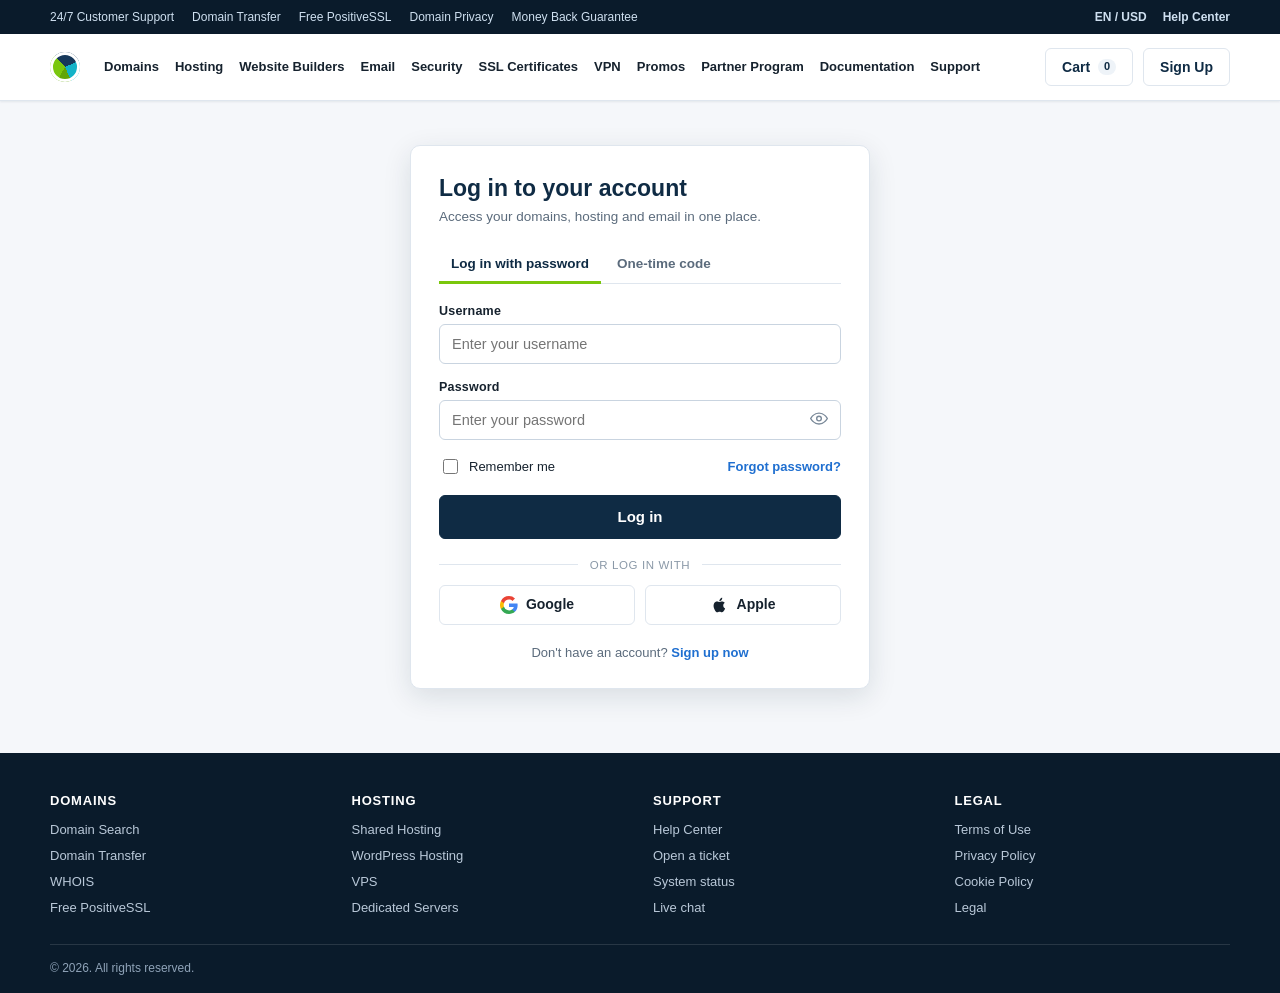
<file: index.html>
<!DOCTYPE html>
<html lang="en">
<head>
<meta charset="UTF-8" />
<meta name="viewport" content="width=device-width, initial-scale=1" />
<title>Log in | Account</title>
<meta name="description" content="Log in to your account to manage domains, hosting and email." />
<link rel="stylesheet" href="assets/styles.css" />
</head>
<body>

<!-- ======================= TOP UTILITY BAR ======================= -->
<div class="utility-bar">
  <div class="wrap utility-inner">
    <ul class="utility-list">
      <li><a href="#" data-demo="24/7 Customer Support">24/7 Customer Support</a></li>
      <li><a href="#" data-demo="Domain Transfer">Domain Transfer</a></li>
      <li><a href="#" data-demo="Free PositiveSSL">Free PositiveSSL</a></li>
      <li><a href="#" data-demo="Domain Privacy">Domain Privacy</a></li>
      <li><a href="#" data-demo="Money Back Guarantee">Money Back Guarantee</a></li>
    </ul>
    <div class="utility-right">
      <button type="button" class="linkish" data-demo="Language &amp; Currency">EN / USD</button>
      <button type="button" class="linkish" data-demo="Help Center">Help Center</button>
    </div>
  </div>
</div>

<!-- ======================= HEADER ======================= -->
<header class="site-header">
  <div class="wrap header-inner">
    <a class="logo" href="#" data-demo="Home">
      <span class="logo-mark" aria-hidden="true"></span>
    </a>

    <nav class="main-nav" aria-label="Main">
      <ul>
        <li><a href="#" data-demo="Domains">Domains</a></li>
        <li><a href="#" data-demo="Hosting">Hosting</a></li>
        <li><a href="#" data-demo="Website Builders">Website Builders</a></li>
        <li><a href="#" data-demo="Email">Email</a></li>
        <li><a href="#" data-demo="Security">Security</a></li>
        <li><a href="#" data-demo="SSL Certificates">SSL Certificates</a></li>
        <li><a href="#" data-demo="VPN">VPN</a></li>
        <li><a href="#" data-demo="Promos">Promos</a></li>
        <li><a href="#" data-demo="Partner Program">Partner Program</a></li>
        <li><a href="#" data-demo="Documentation">Documentation</a></li>
        <li><a href="#" data-demo="Support">Support</a></li>
      </ul>
    </nav>

    <div class="header-actions">
      <button type="button" class="btn btn-ghost" data-demo="Cart (0)">Cart <span class="badge">0</span></button>
      <button type="button" class="btn btn-ghost" data-demo="Sign Up">Sign Up</button>
    </div>
  </div>
</header>

<!-- ======================= DOMAIN SEARCH STRIP ======================= -->
<!-- removed: body is now the centred log-in card only -->

<main class="wrap main-area">

  <!-- ======================= VIEW: LOGIN ======================= -->
  <section id="view-login" class="view">
    <div class="login-layout">

      <!-- login card -->
      <div class="card">
        <div class="card-head">
          <h1>Log in to your account</h1>
          <p class="muted">Access your domains, hosting and email in one place.</p>
        </div>

        <div class="tabs" role="tablist">
          <button class="tab is-active" role="tab" aria-selected="true" data-tab="password">Log in with password</button>
          <button class="tab" role="tab" aria-selected="false" data-tab="otp">One-time code</button>
        </div>

        <!-- password form -->
        <form id="loginForm" class="tabpane" data-pane="password" novalidate>
          <div class="field">
            <label for="username">Username</label>
            <input type="text" id="username" name="username" autocomplete="username"
                   placeholder="Enter your username" spellcheck="false" />
            <p class="field-error" id="err-username" hidden></p>
          </div>

          <div class="field">
            <label for="password">Password</label>
            <div class="pw-wrap">
              <input type="password" id="password" name="password" autocomplete="current-password"
                     placeholder="Enter your password" />
              <button type="button" class="pw-toggle" id="pwToggle" aria-label="Show password">
                <svg viewBox="0 0 24 24" width="20" height="20" fill="none" stroke="currentColor" stroke-width="1.7" stroke-linecap="round" stroke-linejoin="round">
                  <path d="M2 12s3.6-6.5 10-6.5S22 12 22 12s-3.6 6.5-10 6.5S2 12 2 12Z"/>
                  <circle cx="12" cy="12" r="2.8"/>
                </svg>
              </button>
            </div>
            <p class="field-error" id="err-password" hidden></p>
          </div>

          <div class="row-between">
            <label class="check">
              <input type="checkbox" id="remember" />
              <span>Remember me</span>
            </label>
            <a href="#" class="link" data-demo="Forgot password">Forgot password?</a>
          </div>

          <div class="form-alert" id="formAlert" hidden></div>

          <button class="btn btn-primary btn-block" type="submit" id="loginBtn">
            <span class="btn-label">Log in</span>
            <span class="spinner" aria-hidden="true"></span>
          </button>

          <div class="or"><span>or log in with</span></div>

          <div class="social">
            <button type="button" class="btn btn-social" data-demo="Google">
              <svg viewBox="0 0 24 24" width="18" height="18"><path fill="#4285F4" d="M23.5 12.3c0-.8-.1-1.6-.2-2.3H12v4.5h6.4a5.5 5.5 0 0 1-2.4 3.6v3h3.9c2.3-2.1 3.6-5.2 3.6-8.8Z"/><path fill="#34A853" d="M12 24c3.2 0 5.9-1.1 7.9-2.9l-3.9-3a7.2 7.2 0 0 1-10.7-3.8h-4v3.1A12 12 0 0 0 12 24Z"/><path fill="#FBBC05" d="M5.3 14.3a7.2 7.2 0 0 1 0-4.6v-3h-4a12 12 0 0 0 0 10.7l4-3.1Z"/><path fill="#EA4335" d="M12 4.8c1.8 0 3.4.6 4.6 1.8l3.4-3.4A11.6 11.6 0 0 0 12 0 12 12 0 0 0 1.3 6.6l4 3.1A7.2 7.2 0 0 1 12 4.8Z"/></svg>
              Google
            </button>
            <button type="button" class="btn btn-social" data-demo="Apple">
              <svg viewBox="0 0 24 24" width="18" height="18" fill="currentColor"><path d="M16.3 12.7c0-2.4 2-3.6 2.1-3.6-1.1-1.7-2.9-1.9-3.5-1.9-1.5-.2-2.9.9-3.7.9-.8 0-1.9-.9-3.1-.8-1.6 0-3.1.9-3.9 2.4-1.7 2.9-.4 7.2 1.2 9.6.8 1.1 1.7 2.4 3 2.4 1.2 0 1.6-.8 3.1-.8s1.9.8 3.1.7c1.3 0 2.1-1.2 2.9-2.3.9-1.3 1.3-2.6 1.3-2.7 0 0-2.5-1-2.5-3.9ZM14 5.4c.7-.8 1.1-1.9 1-3-1 0-2.1.7-2.8 1.5-.6.7-1.2 1.9-1 3 1.1.1 2.2-.6 2.8-1.5Z"/></svg>
              Apple
            </button>
          </div>

          <p class="signup-cta">Don't have an account? <a href="#" class="link" data-demo="Sign Up">Sign up now</a></p>
        </form>

        <!-- one-time code form -->
        <form id="otpForm" class="tabpane is-hidden" data-pane="otp" novalidate>
          <div class="field">
            <label for="otpUser">Username</label>
            <input type="text" id="otpUser" placeholder="Enter your username" autocomplete="username" spellcheck="false" />
          </div>
          <div class="field">
            <label for="otpCode">One-time code</label>
            <input type="text" id="otpCode" inputmode="numeric" placeholder="6-digit code" maxlength="6" />
            <p class="field-error" id="err-otp" hidden></p>
          </div>
          <button class="btn btn-primary btn-block" type="submit" id="otpBtn">
            <span class="btn-label">Send code</span><span class="spinner" aria-hidden="true"></span>
          </button>
        </form>
      </div>
    </div>
  </section>

  <!-- ======================= VIEW: SMALL "NOT AVAILABLE" ERROR ======================= -->
  <section id="view-unavailable" class="view is-hidden">
    <div class="card mini-error">
      <div class="mini-error-icon" aria-hidden="true">!</div>
      <h2>This service is not available</h2>
      <p>This service is not available in your area at the moment.</p>
      <button class="btn btn-primary" type="button" id="unavailBack">Go back</button>
    </div>
  </section>

  <!-- ======================= VIEW: GEO / LOCATION ERROR ======================= -->
  <section id="view-geo" class="view is-hidden">
    <div class="card geo-card">
      <div class="geo-illustration" aria-hidden="true">
        <svg viewBox="0 0 120 120" width="112" height="112" fill="none" stroke="currentColor" stroke-width="2" stroke-linecap="round" stroke-linejoin="round">
          <circle cx="60" cy="60" r="46"/>
          <path d="M14 60h92M60 14c14 14 14 78 0 92M60 14c-14 14-14 78 0 92"/>
          <path d="M25 42h70M25 78h70"/>
          <circle cx="60" cy="60" r="46" stroke-dasharray="4 6"/>
        </svg>
        <span class="geo-pin">
          <svg viewBox="0 0 24 24" width="26" height="26" fill="currentColor"><path d="M12 2a7 7 0 0 0-7 7c0 5.2 7 13 7 13s7-7.8 7-13a7 7 0 0 0-7-7Zm0 9.5A2.5 2.5 0 1 1 12 6.5a2.5 2.5 0 0 1 0 5Z"/></svg>
        </span>
        <span class="geo-slash"></span>
      </div>

      <h1>Sorry, this service is not supported in your location area</h1>
      <p class="geo-sub">
        This service is not available in your location area at the moment,
        so we could not complete your sign in.
      </p>

      <div class="geo-actions">
        <button class="btn btn-primary" type="button" id="geoBack">Back to log in</button>
        <button class="btn btn-ghost" type="button" data-demo="Contact Support">Contact support</button>
        <button class="btn btn-ghost" type="button" data-demo="Learn about supported countries">Supported countries</button>
      </div>

      <p class="geo-fine">
        If you believe this is a mistake, your ISP may be routing traffic through a restricted region.
        Try again later, or <a href="#" class="link" data-demo="Contact Support">contact our support team</a>.
      </p>
    </div>
  </section>

  <!-- ======================= VIEW: SUCCESS ======================= -->
  <section id="view-ok" class="view is-hidden">
    <div class="card ok-card">
      <div class="ok-badge">✓</div>
      <h1>Welcome back</h1>
      <p class="geo-sub">
        Authentication succeeded. Your account area is loading.
      </p>
      <div class="geo-actions">
        <button class="btn btn-primary" type="button" id="okBack">Log out</button>
        <button class="btn btn-ghost" type="button" data-demo="Go to Dashboard">Go to dashboard</button>
      </div>
    </div>
  </section>

</main>

<!-- ======================= FOOTER ======================= -->
<footer class="site-footer">
  <div class="wrap footer-grid">
    <div>
      <h4>Domains</h4>
      <ul>
        <li><a href="#" data-demo="Domain Search">Domain Search</a></li>
        <li><a href="#" data-demo="Domain Transfer">Domain Transfer</a></li>
        <li><a href="#" data-demo="WHOIS">WHOIS</a></li>
        <li><a href="#" data-demo="Free PositiveSSL">Free PositiveSSL</a></li>
      </ul>
    </div>
    <div>
      <h4>Hosting</h4>
      <ul>
        <li><a href="#" data-demo="Shared Hosting">Shared Hosting</a></li>
        <li><a href="#" data-demo="WordPress Hosting">WordPress Hosting</a></li>
        <li><a href="#" data-demo="VPS">VPS</a></li>
        <li><a href="#" data-demo="Dedicated Servers">Dedicated Servers</a></li>
      </ul>
    </div>
    <div>
      <h4>Support</h4>
      <ul>
        <li><a href="#" data-demo="Help Center">Help Center</a></li>
        <li><a href="#" data-demo="Support Ticket">Open a ticket</a></li>
        <li><a href="#" data-demo="Status">System status</a></li>
        <li><a href="#" data-demo="Live Chat">Live chat</a></li>
      </ul>
    </div>
    <div>
      <h4>Legal</h4>
      <ul>
        <li><a href="#" data-demo="Terms of Use">Terms of Use</a></li>
        <li><a href="#" data-demo="Privacy Policy">Privacy Policy</a></li>
        <li><a href="#" data-demo="Cookie Policy">Cookie Policy</a></li>
        <li><a href="#" data-demo="Legal">Legal</a></li>
      </ul>
    </div>
  </div>
  <div class="wrap footer-bottom">
    <p>© 2026. All rights reserved.</p>
  </div>
</footer>



<script src="assets/app.js"></script>
</body>
</html>
</file>
<file: assets/styles.css>
/* ===========================================================
   ACCOUNT LOGIN PAGE — DEMO MOCK
   Offline simulation stylesheet
   =========================================================== */

:root {
  --navy-900: #0a1b2b;
  --navy-800: #0f2b44;
  --navy-700: #16385a;
  --navy-100: #eef3f8;
  --ink: #16222e;
  --ink-soft: #5b6b7c;
  --line: #dfe6ee;
  --accent: #7ac70c;
  --accent-dark: #61a506;
  --accent-soft: #f2fbe6;
  --danger: #d13438;
  --danger-soft: #fdecec;
  --radius: 10px;
  --shadow-sm: 0 1px 2px rgba(16, 38, 60, .08);
  --shadow-md: 0 8px 28px rgba(16, 38, 60, .12);
  --shadow-lg: 0 20px 50px rgba(16, 38, 60, .16);
  --font: "Segoe UI", Roboto, "Helvetica Neue", Arial, system-ui, -apple-system, sans-serif;
}

* { box-sizing: border-box; }

html, body {
  margin: 0;
  padding: 0;
}

body {
  font-family: var(--font);
  color: var(--ink);
  background: #f5f7fa;
  -webkit-font-smoothing: antialiased;
  display: flex;
  flex-direction: column;
  min-height: 100vh;
}

a { color: inherit; }

.wrap {
  width: min(1180px, 100% - 32px);
  margin-inline: auto;
}

.sr-only {
  position: absolute;
  width: 1px; height: 1px;
  padding: 0; margin: -1px;
  overflow: hidden;
  clip: rect(0 0 0 0);
  white-space: nowrap;
  border: 0;
}

.is-hidden { display: none !important; }

/* ======================= BUTTONS ======================= */
.btn {
  display: inline-flex;
  align-items: center;
  justify-content: center;
  gap: 8px;
  border: 1px solid transparent;
  border-radius: 6px;
  padding: 10px 16px;
  font: 600 14px/1.2 var(--font);
  cursor: pointer;
  text-decoration: none;
  transition: background .16s ease, border-color .16s ease, color .16s ease, transform .06s ease, box-shadow .16s ease;
  white-space: nowrap;
}
.btn:active { transform: translateY(1px); }

.btn-primary {
  background: var(--navy-800);
  color: #fff;
  border-color: var(--navy-800);
}
.btn-primary:hover { background: var(--navy-700); border-color: var(--navy-700); }

.btn-ghost {
  background: #fff;
  color: var(--navy-800);
  border-color: var(--line);
}
.btn-ghost:hover { border-color: #b9c7d6; background: #f7fafd; }

.btn-block { width: 100%; padding: 12px 16px; font-size: 15px; }

.btn-social {
  flex: 1;
  background: #fff;
  color: var(--ink);
  border-color: var(--line);
}
.btn-social:hover { background: #f7fafd; border-color: #b9c7d6; }

.linkish {
  background: none;
  border: 0;
  color: inherit;
  font: 600 12px/1 var(--font);
  cursor: pointer;
  padding: 0;
}
.linkish:hover { text-decoration: underline; }

.link { color: #1f6fd0; font-weight: 600; text-decoration: none; }
.link:hover { text-decoration: underline; }

/* ======================= TOP UTILITY BAR ======================= */
.utility-bar {
  background: var(--navy-900);
  color: #cfe0f0;
  font-size: 12px;
}
.utility-inner {
  display: flex;
  align-items: center;
  justify-content: space-between;
  min-height: 34px;
  gap: 16px;
  flex-wrap: wrap;
}
.utility-list {
  display: flex;
  gap: 18px;
  list-style: none;
  margin: 0;
  padding: 0;
  flex-wrap: wrap;
}
.utility-list a { color: #cfe0f0; text-decoration: none; }
.utility-list a:hover { color: #fff; text-decoration: underline; }
.utility-right { display: flex; gap: 16px; align-items: center; }
.utility-right .linkish { color: #cfe0f0; }
.utility-right .linkish:hover { color: #fff; }

/* ======================= HEADER ======================= */
.site-header {
  background: #fff;
  border-bottom: 1px solid var(--line);
  position: sticky;
  top: 0;
  z-index: 30;
  box-shadow: var(--shadow-sm);
}
.header-inner {
  display: flex;
  align-items: center;
  gap: 24px;
  min-height: 66px;
}
.logo {
  display: inline-flex;
  align-items: center;
  gap: 8px;
  text-decoration: none;
  flex-shrink: 0;
}
.logo-mark {
  width: 30px; height: 30px;
  border-radius: 50%;
  background: conic-gradient(from 210deg, var(--accent) 0 30%, var(--navy-700) 30% 60%, #12b3c8 60% 85%, var(--accent-dark) 85% 100%);
  box-shadow: inset 0 0 0 3px #fff;
}

.main-nav { flex: 1; min-width: 0; }
.main-nav ul {
  display: flex;
  gap: 16px;
  list-style: none;
  margin: 0;
  padding: 0;
  flex-wrap: wrap;
}
.main-nav a {
  text-decoration: none;
  font: 600 13px/1 var(--font);
  color: var(--ink);
  padding: 6px 0;
  display: inline-block;
  border-bottom: 2px solid transparent;
}
.main-nav a:hover { color: var(--navy-700); border-bottom-color: var(--accent); }

.header-actions { display: flex; align-items: center; gap: 10px; flex-shrink: 0; }
.badge {
  display: inline-block;
  min-width: 18px;
  padding: 1px 5px;
  border-radius: 9px;
  background: var(--navy-100);
  color: var(--navy-800);
  font-size: 11px;
  font-weight: 700;
  text-align: center;
}


/* ======================= MAIN LAYOUT ======================= */
.main-area { flex: 1; padding: 44px 0 64px; }

.login-layout {
  display: flex;
  justify-content: center;
  align-items: flex-start;
}
.login-layout .card { width: min(460px, 100%); }

.card {
  background: #fff;
  border: 1px solid var(--line);
  border-radius: var(--radius);
  box-shadow: var(--shadow-md);
  padding: 28px;
}
.card-head h1 {
  margin: 0 0 6px;
  font: 700 23px/1.25 var(--font);
  color: var(--navy-800);
}
.muted { margin: 0; color: var(--ink-soft); font-size: 13.5px; }

/* ======================= TABS ======================= */
.tabs {
  display: flex;
  gap: 4px;
  margin: 22px 0 20px;
  border-bottom: 1px solid var(--line);
}
.tab {
  background: none;
  border: 0;
  border-bottom: 3px solid transparent;
  margin-bottom: -1px;
  padding: 10px 12px;
  font: 700 13.5px var(--font);
  color: var(--ink-soft);
  cursor: pointer;
}
.tab:hover { color: var(--navy-800); }
.tab.is-active { color: var(--navy-800); border-bottom-color: var(--accent); }

/* ======================= FIELDS ======================= */
.field { margin-bottom: 16px; }
.field label {
  display: block;
  font: 600 12.5px var(--font);
  color: var(--ink);
  margin-bottom: 6px;
  letter-spacing: .2px;
}
.field input[type="text"],
.field input[type="password"] {
  width: 100%;
  border: 1px solid #c9d4e0;
  border-radius: 6px;
  padding: 11px 12px;
  font: 400 14.5px var(--font);
  color: var(--ink);
  background: #fff;
  outline: none;
  transition: border-color .15s ease, box-shadow .15s ease;
}
.field input:focus {
  border-color: #2f7fd8;
  box-shadow: 0 0 0 3px rgba(47, 127, 216, .16);
}
.field input.has-error { border-color: var(--danger); }
.field input.has-error:focus { box-shadow: 0 0 0 3px rgba(209, 52, 56, .15); }

.pw-wrap { position: relative; }
.pw-wrap input { padding-right: 44px; }
.pw-toggle {
  position: absolute;
  right: 4px; top: 50%;
  transform: translateY(-50%);
  background: none;
  border: 0;
  color: #7b8a9a;
  cursor: pointer;
  padding: 8px;
  border-radius: 5px;
}
.pw-toggle:hover { color: var(--navy-800); background: var(--navy-100); }
.pw-toggle.is-on { color: var(--accent-dark); }



.field-error {
  margin: 6px 0 0;
  font: 600 12.5px var(--font);
  color: var(--danger);
}

.row-between {
  display: flex;
  align-items: center;
  justify-content: space-between;
  gap: 12px;
  margin: 4px 0 18px;
  font-size: 13px;
  flex-wrap: wrap;
}
.check { display: inline-flex; align-items: center; gap: 8px; cursor: pointer; font-weight: 500; }
.check input { width: 15px; height: 15px; accent-color: var(--navy-700); }

.form-alert {
  background: var(--danger-soft);
  border: 1px solid #f4c3c4;
  border-left: 4px solid var(--danger);
  color: #96282b;
  border-radius: 6px;
  padding: 10px 12px;
  font: 600 13px/1.4 var(--font);
  margin-bottom: 16px;
}
.form-alert.is-ok {
  background: var(--accent-soft);
  border-color: #cfeaa0;
  border-left-color: var(--accent-dark);
  color: #3d6b06;
}

/* ======================= SPINNER ======================= */
.spinner {
  display: none;
  width: 15px; height: 15px;
  border: 2px solid rgba(255, 255, 255, .45);
  border-top-color: #fff;
  border-radius: 50%;
  animation: spin .7s linear infinite;
}
.btn.is-loading .spinner { display: inline-block; }
.btn.is-loading { pointer-events: none; opacity: .85; }
@keyframes spin { to { transform: rotate(360deg); } }

/* ======================= DIVIDER / SOCIAL ======================= */
.or {
  display: flex;
  align-items: center;
  gap: 12px;
  color: #8a98a7;
  font: 500 11.5px var(--font);
  text-transform: uppercase;
  letter-spacing: .6px;
  margin: 20px 0 14px;
}
.or::before, .or::after {
  content: "";
  height: 1px;
  background: var(--line);
  flex: 1;
}
.social { display: flex; gap: 10px; }
.signup-cta {
  text-align: center;
  font-size: 13px;
  color: var(--ink-soft);
  margin: 20px 0 0;
}
.hint {
  margin: 14px 0 0;
  font-size: 12.5px;
  color: var(--ink-soft);
  text-align: center;
}

/* ======================= SMALL "NOT AVAILABLE" ERROR ======================= */
.mini-error {
  width: min(400px, 100%);
  margin: 0 auto;
  text-align: center;
  padding: 30px 26px 26px;
}
.mini-error-icon {
  width: 44px; height: 44px;
  margin: 0 auto 14px;
  border-radius: 50%;
  background: var(--danger-soft);
  border: 2px solid var(--danger);
  color: var(--danger);
  font: 800 24px/1 var(--font);
  display: grid;
  place-items: center;
}
.mini-error h2 {
  margin: 0 0 8px;
  font: 700 19px/1.3 var(--font);
  color: var(--navy-800);
}
.mini-error p {
  margin: 0 0 20px;
  font-size: 13.5px;
  color: var(--ink-soft);
}

/* ======================= GEO ERROR VIEW ======================= */
.geo-card {
  max-width: 720px;
  margin: 0 auto;
  text-align: center;
  padding: 40px 34px 34px;
}
.geo-illustration {
  position: relative;
  width: 132px;
  height: 132px;
  margin: 0 auto 18px;
  color: #b9c8d8;
  display: grid;
  place-items: center;
}
.geo-pin {
  position: absolute;
  top: 26px; left: 50%;
  transform: translateX(-50%);
  color: var(--danger);
  filter: drop-shadow(0 4px 8px rgba(209, 52, 56, .35));
}
.geo-slash {
  position: absolute;
  width: 150px;
  height: 4px;
  background: var(--danger);
  border-radius: 2px;
  transform: rotate(-45deg);
  box-shadow: 0 0 0 3px #fff;
}
.geo-card h1 {
  margin: 0 0 12px;
  font: 700 25px/1.3 var(--font);
  color: var(--navy-800);
}
.geo-sub {
  margin: 0 auto 24px;
  max-width: 540px;
  color: var(--ink-soft);
  font-size: 14px;
  line-height: 1.6;
}

.geo-actions { display: flex; gap: 10px; justify-content: center; flex-wrap: wrap; }
.geo-fine {
  margin: 24px 0 0;
  font-size: 12.5px;
  color: var(--ink-soft);
  line-height: 1.6;
}

/* ======================= SUCCESS VIEW ======================= */
.ok-card { max-width: 560px; margin: 0 auto; text-align: center; padding: 44px 34px; }
.ok-badge {
  width: 62px; height: 62px;
  margin: 0 auto 18px;
  border-radius: 50%;
  background: var(--accent-soft);
  border: 2px solid var(--accent-dark);
  color: var(--accent-dark);
  font-size: 28px;
  font-weight: 800;
  display: grid;
  place-items: center;
}
.ok-card h1 { margin: 0 0 12px; font: 700 24px/1.3 var(--font); color: var(--navy-800); }

/* ======================= FOOTER ======================= */
.site-footer {
  background: var(--navy-900);
  color: #b9c8d8;
  padding: 40px 0 18px;
  margin-top: auto;
}
.footer-grid {
  display: grid;
  grid-template-columns: repeat(auto-fit, minmax(180px, 1fr));
  gap: 26px;
}
.site-footer h4 {
  margin: 0 0 12px;
  color: #fff;
  font: 700 13px var(--font);
  text-transform: uppercase;
  letter-spacing: .8px;
}
.site-footer ul { list-style: none; margin: 0; padding: 0; display: grid; gap: 8px; }
.site-footer a { color: #b9c8d8; text-decoration: none; font-size: 13px; }
.site-footer a:hover { color: #fff; text-decoration: underline; }
.footer-bottom {
  margin-top: 28px;
  padding-top: 16px;
  border-top: 1px solid rgba(255, 255, 255, .12);
  font-size: 12px;
  color: #8fa3b8;
}
.footer-bottom p { margin: 0; }



/* ======================= RESPONSIVE ======================= */
@media (max-width: 980px) {
  .main-nav { display: none; }
}
@media (max-width: 620px) {
  .card { padding: 20px; }
  .geo-card { padding: 28px 18px; }
  .geo-card h1 { font-size: 21px; }
  .utility-list { display: none; }
  .header-inner { gap: 12px; }
}
</file>
